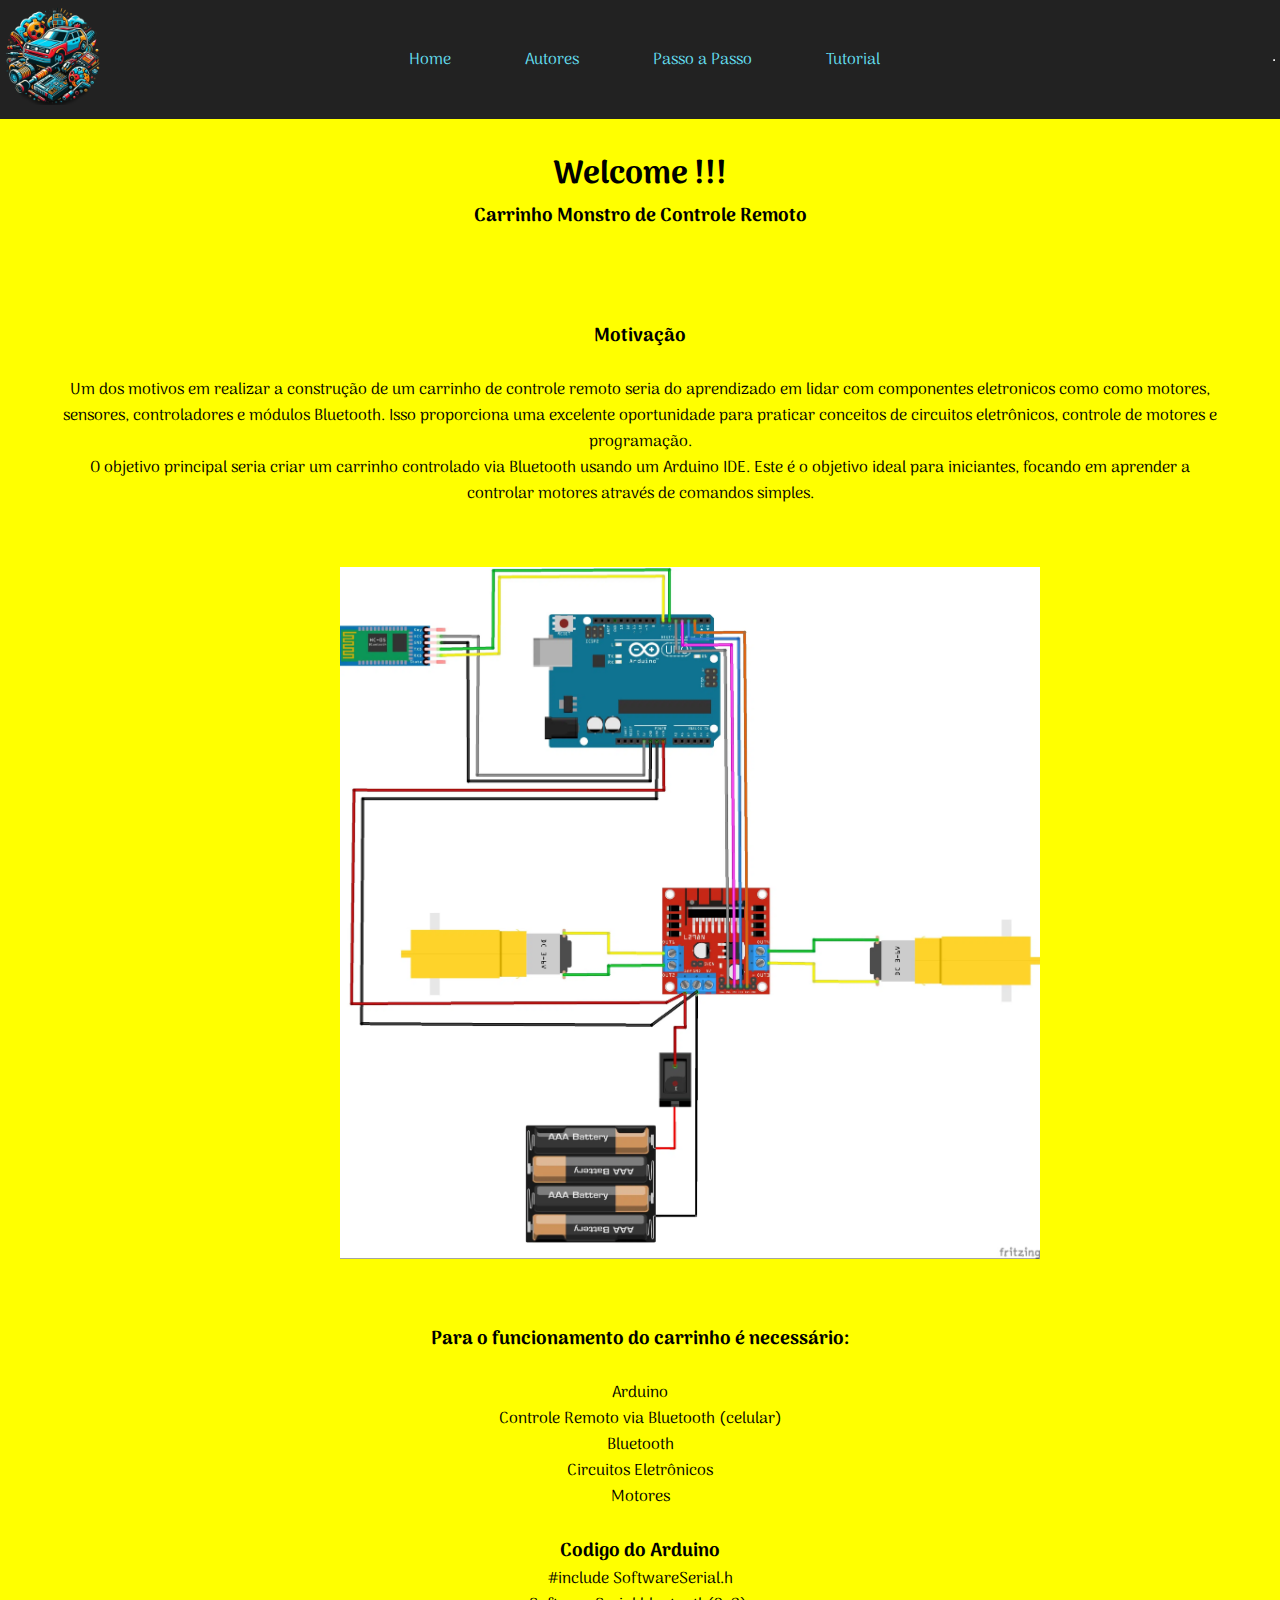
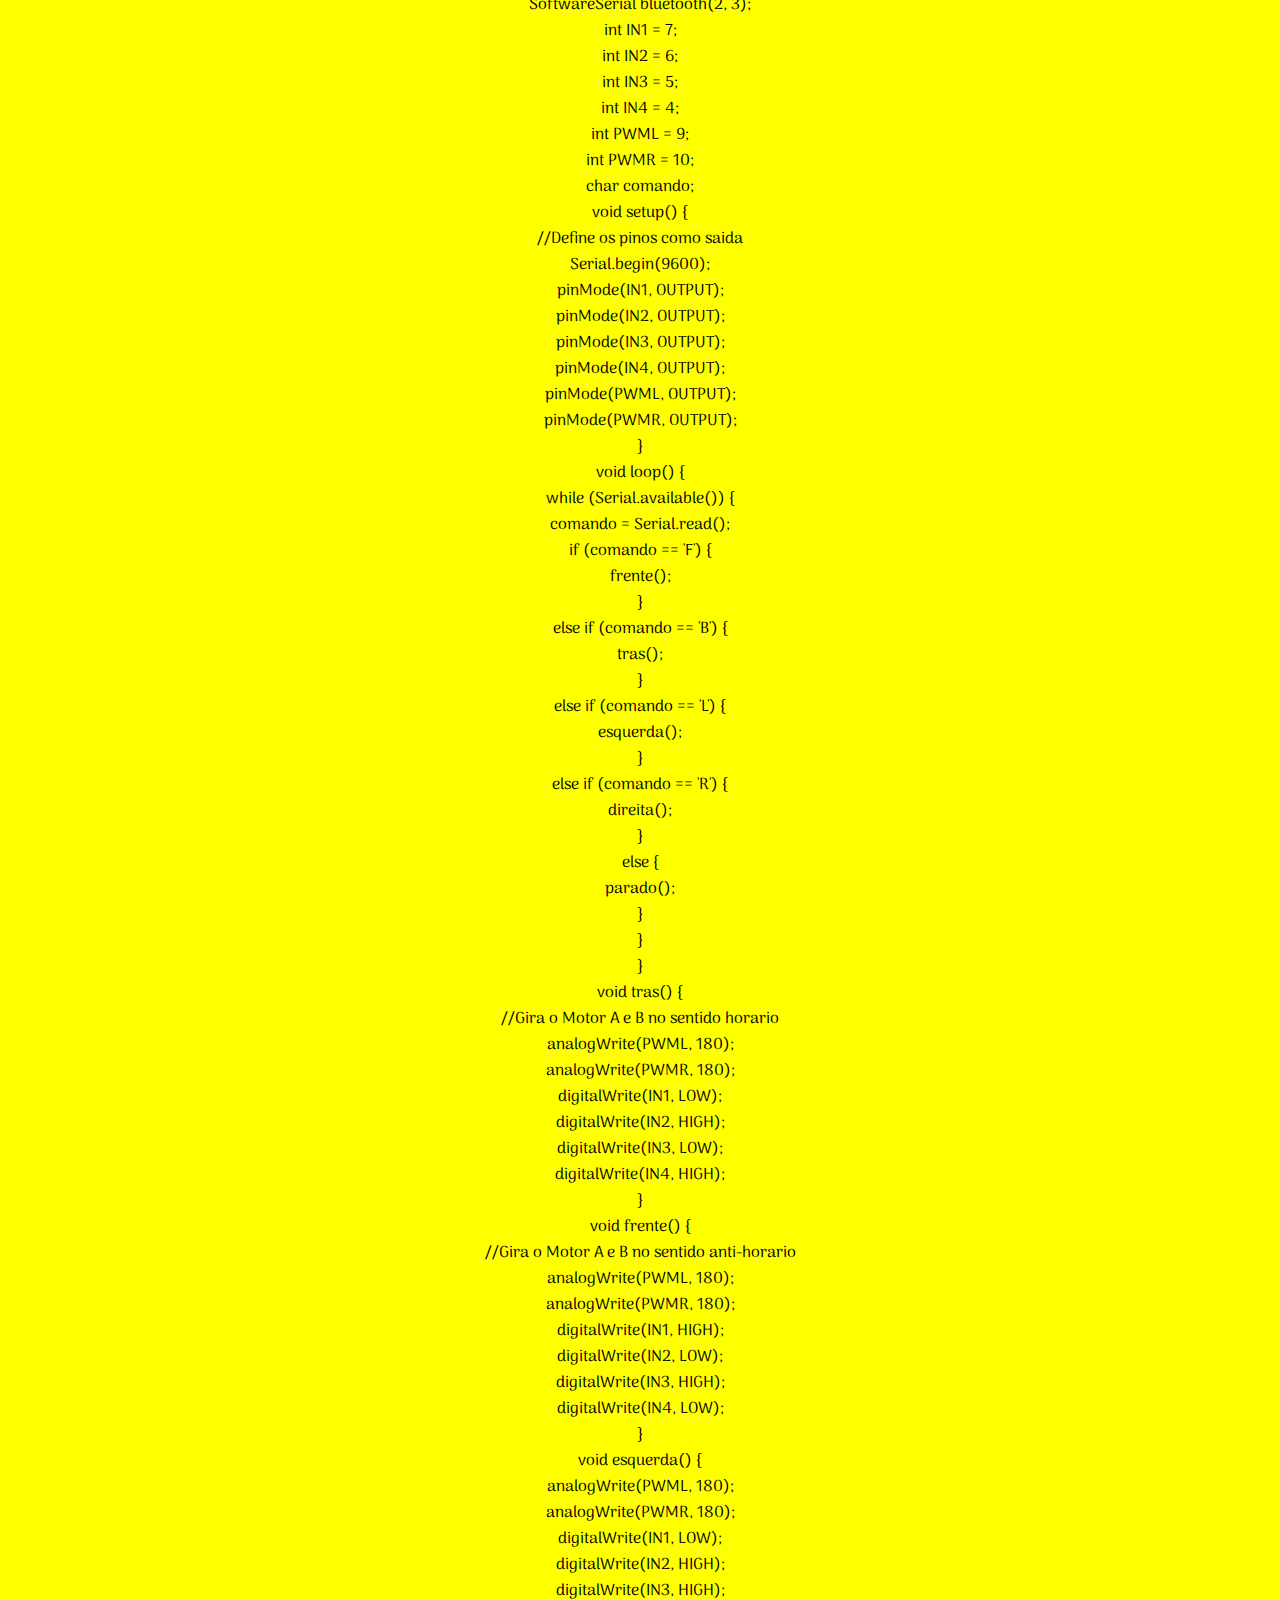
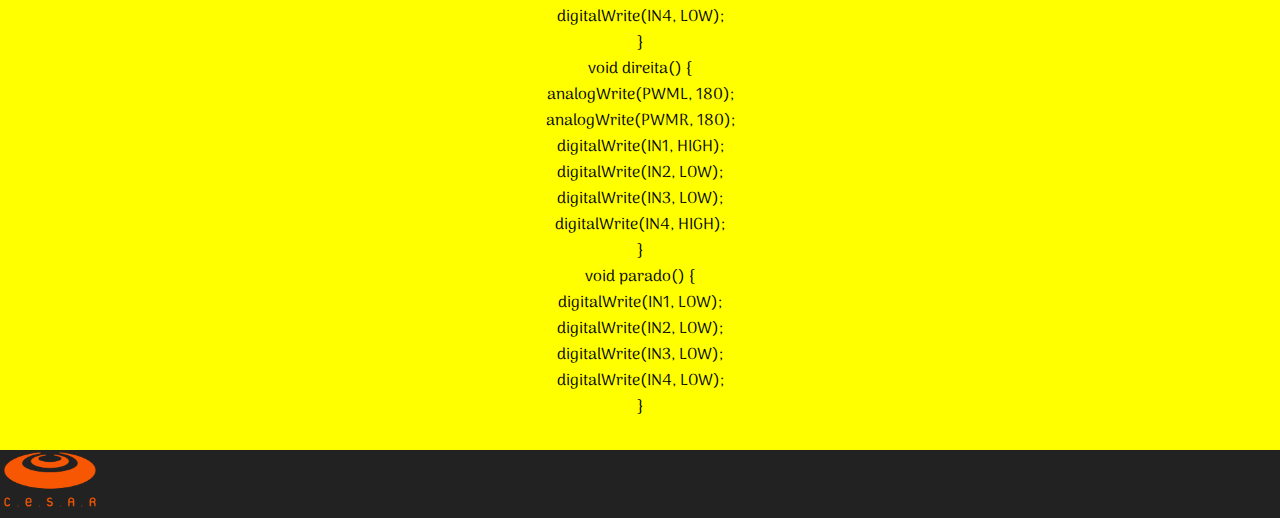
<file: index.html>
<!DOCTYPE html>
<html lang="pt-br">

<head>
    <meta charset="UTF-8">
    <meta name="viewport" content="width=device-width, initial-scale=1.0">
    <link rel="stylesheet" href="styles/style.css">

    <title>Sucarrinho</title>
</head>

<body>
    <header>
        <div class="imagemCabecalho">
            <img src="/imagens/OIG1-removebg-preview.png" alt="Logo" width="100px">
        </div>

        <nav class="navegador">
            <a href="index.html">Home</a>
            <a href="4.html">Autores</a>
            <a href="5-9.html">Passo a Passo</a>
            <a href="10-11.html">Tutorial</a>
        </nav>
        <hr>

    </header>


    <main>
        <article class="welcome">
            <div>
                <h1>Welcome !!!</h1>
                <h3>Carrinho Monstro de Controle Remoto</h3>
            </div>

        </article>

        <div class="gambiarra">

            <article class="motivacao">
                <div class="textoMotivacao">
                    <h3>Motivação</h3>
                    <br>
                    <p>Um dos motivos em realizar a construção de um carrinho de controle remoto seria
                    do aprendizado em lidar com componentes eletronicos como como motores, sensores,
                    controladores e módulos Bluetooth. Isso proporciona uma excelente oportunidade para
                    praticar conceitos de circuitos eletrônicos, controle de motores e programação.
                    </br>
                       O objetivo principal seria criar um carrinho controlado via Bluetooth usando um
                    Arduino IDE. Este é o objetivo ideal para iniciantes, focando em aprender a controlar
                    motores através de comandos simples.
                    </p>
        
                </div>

                <div class="imgMotivacao">
                    <img src="/imagens/componente.webp" alt="" width="700px">
                  </br>
                  </br>
                </div>

                <div class="palavrasChave">
                  <h3>Para o funcionamento do carrinho é necessário:</h3>
                    </br>
                     Arduino
                    </br>
                     Controle Remoto via Bluetooth (celular)
                    </br>
                     Bluetooth
                    </br>
                    Circuitos Eletrônicos
                    </br>
                    Motores
                    </br>
                    </br>
                </div>

                <div class = "codigoArduino">
                    <h3>Codigo do Arduino</h3>
                    <code>#include SoftwareSerial.h
                       </br>
                        SoftwareSerial bluetooth(2, 3);
                       </br>   
                        int IN1 = 7;
                       </br>
                        int IN2 = 6;
                       </br>
                        int IN3 = 5;
                       </br>
                        int IN4 = 4;
                       </br>
                        int PWML = 9;
                       </br>
                        int PWMR = 10;
                       </br>
                        char comando;
                       </br>
                         
                        void setup() {
                        </br>
                          //Define os pinos como saida
                        </br>
                          Serial.begin(9600);
                        </br>
                          pinMode(IN1, OUTPUT);
                        </br> 
                          pinMode(IN2, OUTPUT);
                        </br>
                          pinMode(IN3, OUTPUT);
                        </br>
                          pinMode(IN4, OUTPUT);
                        </br>
                          pinMode(PWML, OUTPUT);
                        </br>
                          pinMode(PWMR, OUTPUT);
                        </br>
                        }
                    </br>
                         
                        void loop() {
                        </br>
                        
                          while (Serial.available()) {
                        </br>
                            
                            comando = Serial.read();
                        </br>
                            if (comando == 'F') {
                            </br>
                              frente();
                            </br>
                            }
                        </br>
                            else if (comando == 'B') {
                            </br>
                              tras();
                            </br>
                            }
                        </br>
                            else if (comando == 'L') {
                            </br>
                              esquerda();
                            </br>
                            }
                        </br>
                            else if (comando == 'R') {
                            </br>
                              direita();
                            </br>
                            }
                        </br>
                            else {
                            </br>
                              parado();
                            </br>
                            }
                        </br>
                          }
                        </br>
                        }
                    </br>
                         
                        void tras() {
                        </br>
                          //Gira o Motor A e B no sentido horario
                        </br>
                          analogWrite(PWML, 180);
                        </br>
                          analogWrite(PWMR, 180);
                        </br>
                          digitalWrite(IN1, LOW);
                        </br>
                          digitalWrite(IN2, HIGH);
                        </br>
                          digitalWrite(IN3, LOW);
                        </br>
                          digitalWrite(IN4, HIGH);
                        </br>
                        
                        }
                    </br>
                         
                        void frente() {
                        </br>
                          //Gira o Motor A e B no sentido anti-horario
                        </br>
                          analogWrite(PWML, 180);
                        </br>
                          analogWrite(PWMR, 180);
                        </br>
                          digitalWrite(IN1, HIGH);
                        </br>
                          digitalWrite(IN2, LOW);
                        </br>
                          digitalWrite(IN3, HIGH);
                        </br>
                          digitalWrite(IN4, LOW);
                        </br>
                        }
                    </br>
                         
                        void esquerda() {
                        </br>
                          analogWrite(PWML, 180);
                        </br>
                          analogWrite(PWMR, 180);
                        </br>
                          digitalWrite(IN1, LOW);
                        </br>
                          digitalWrite(IN2, HIGH);
                        </br>
                          digitalWrite(IN3, HIGH);
                        </br>
                          digitalWrite(IN4, LOW);
                        </br>
                        }
                    </br>
                         
                        void direita() {
                        </br>
                          analogWrite(PWML, 180);
                        </br>
                          analogWrite(PWMR, 180);
                        </br>
                          digitalWrite(IN1, HIGH);
                        </br>
                          digitalWrite(IN2, LOW);
                        </br>
                          digitalWrite(IN3, LOW);
                        </br>
                          digitalWrite(IN4, HIGH);
                        </br>
                        }
                    </br>
                        void parado() {
                        </br>
                          digitalWrite(IN1, LOW);
                        </br>
                          digitalWrite(IN2, LOW);
                        </br>
                          digitalWrite(IN3, LOW);
                        </br>
                          digitalWrite(IN4, LOW);
                        </br>
                        }</code>

                </div>

            </article>

        </div>

    </main>
    <footer>
        <div class="imgcesar">
            <img src="/imagens/Logo_CESAR.png" alt="" width="100px">
        </div>

    </footer>

</body>

</html>
</file>
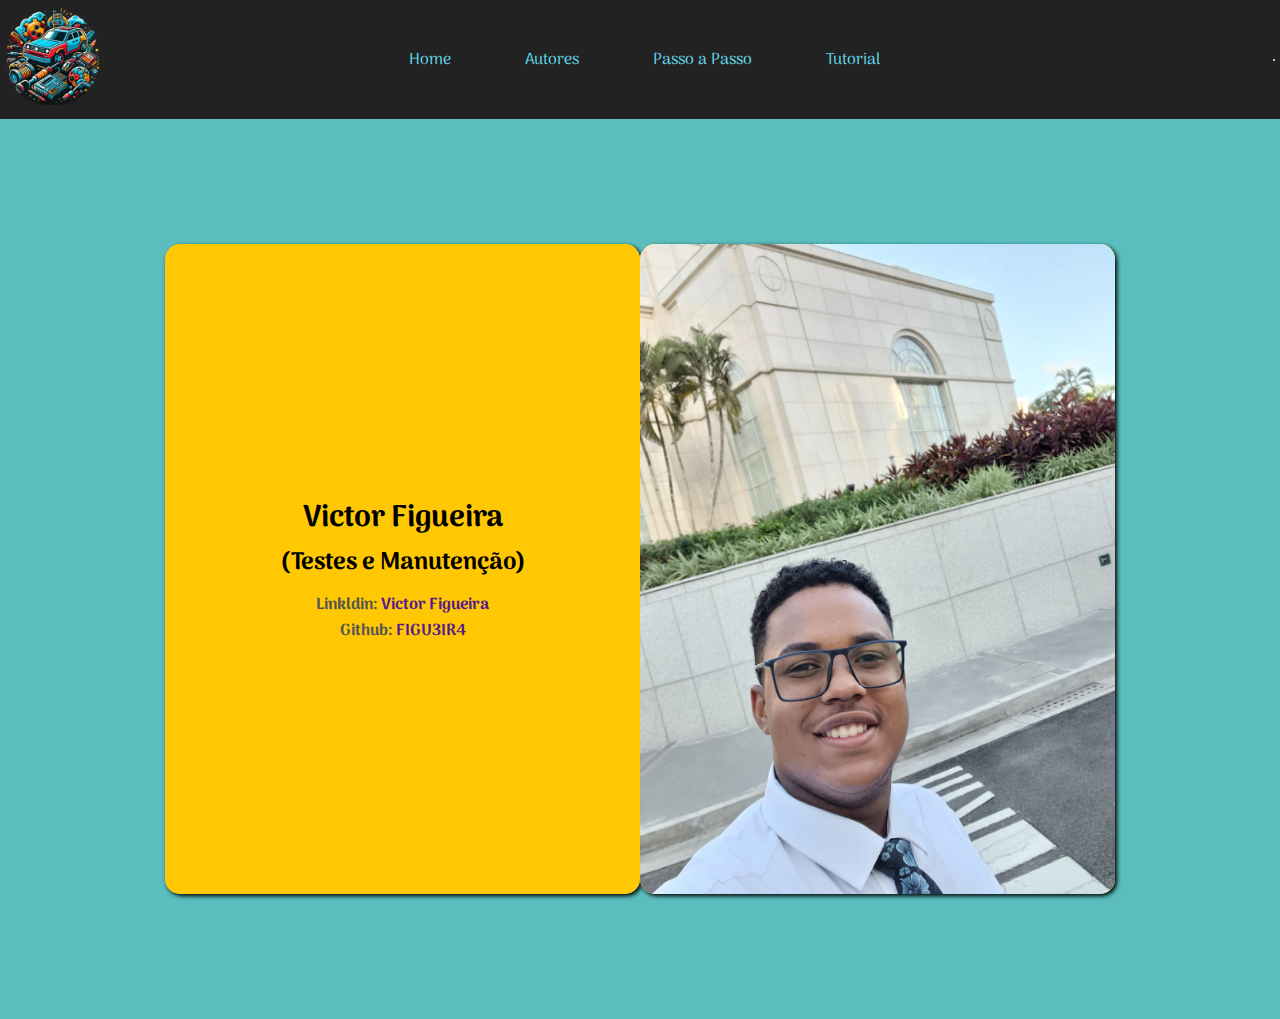
<file: 4.html>
<!DOCTYPE html>
<html lang="en">
  <head>
    <meta charset="UTF-8" />
    <meta name="viewport" content="width=device-width, initial-scale=1.0" />
    <title>Document</title>
    <link rel="stylesheet" href="styles/style.css" />
  </head>
  <body>
    <header>
      <div class="imagemCabecalho">
        <img
          src="/imagens/OIG1-removebg-preview.png"
          alt="Logo"
          width="100px"
        />
      </div>

      <nav class="navegador">
        <a href="index.html">Home</a>
        <a href="4.html">Autores</a>
        <a href="5-9.html">Passo a Passo</a>
        <a href="10-11.html">Tutorial</a>
      </nav>
      <hr />
    </header>
    <main class="teste">
      <div class="carrosel">
        <div class="container" id="inf">
          <div class="informacoes">
            <h1>Victor Figueira</h1>
            <h2>(Testes e Manutenção)</h2>
            <p>
              <strong>Linkldin: <a href="">Victor Figueira</a></strong>
            </p>
            <p>
              <strong>Github: <a href="">FIGU3IR4</a></strong>
            </p>
          </div>
          <div class="informacoes">
            <h1>Allan D`villa</h1>
            <h2>(Gestão e Planejamento)</h2>
            <p>
              <strong>Linkldin: <a href="">Allan D`vila</a></strong>
            </p>
            <p>
              <strong>Github: <a href="">Allandavilafilho</a></strong>
            </p>
          </div>
          <div class="informacoes">
            <h1>Everaldo França</h1>
            <h2>(Hardware e Sensores)</h2>
            <p>
              <strong>Linkldin: <a href="">Everaldo França</a></strong>
            </p>
            <p>
              <strong>Github: <a href="">Everaldofranca</a></strong>
            </p>
          </div>
          <div class="informacoes">
            <h1>Wesley Figueira</h1>
            <h2>(Desenvolvimento de Software)</h2>
            <p>
              <strong>Linkldin: <a href="">Wesley Figueira</a></strong>
            </p>
            <p>
              <strong>Github: <a href="">Wesleyfigueira</a></strong>
            </p>
          </div>

          <div class="informacoes">
            <h1>Fabio Reis</h1>
            <h2>(Redes e Conectividade)</h2>
            <p>
              <strong>Linkldin: <a href="">Fabio Reis</a></strong>
            </p>
            <p>
              <strong>Github: <a href="">fabiogreis15</a></strong>
            </p>
          </div>

          <div class="informacoes">
            <h1>Deyvison Gabriel</h1>
            <h2>(Site e Aplicações)</h2>
            <p>
              <strong>Linkldin: <a href="">Deyvison Gsbriel</a></strong>
            </p>
            <p>
              <strong>Github: <a href="">dgabrielguerra</a></strong>
            </p>
          </div>
        </div>
      </div>
     

      <div class="carrosel">
        <div class="container" id="img">
          <img src="victor.jpg" alt="" width="475px" height="650px" />
          <img src="allan.jpg" alt="" width="475px" height="650px" />
          <img src="everaldo.jpg" alt="" width="475px" height="650px" />
          <img src="wesley.jpg" alt="" width="475px" height="650px" />
          <img src="fabio.jpg" alt="" width="475px" height="650px" />
          <img src="gabriel.jpeg" alt="" width="475px" height="650px">
          
        </div>
      </div>
    </main>

    <script src="script.js"></script>
  </body>
</html>
</file>
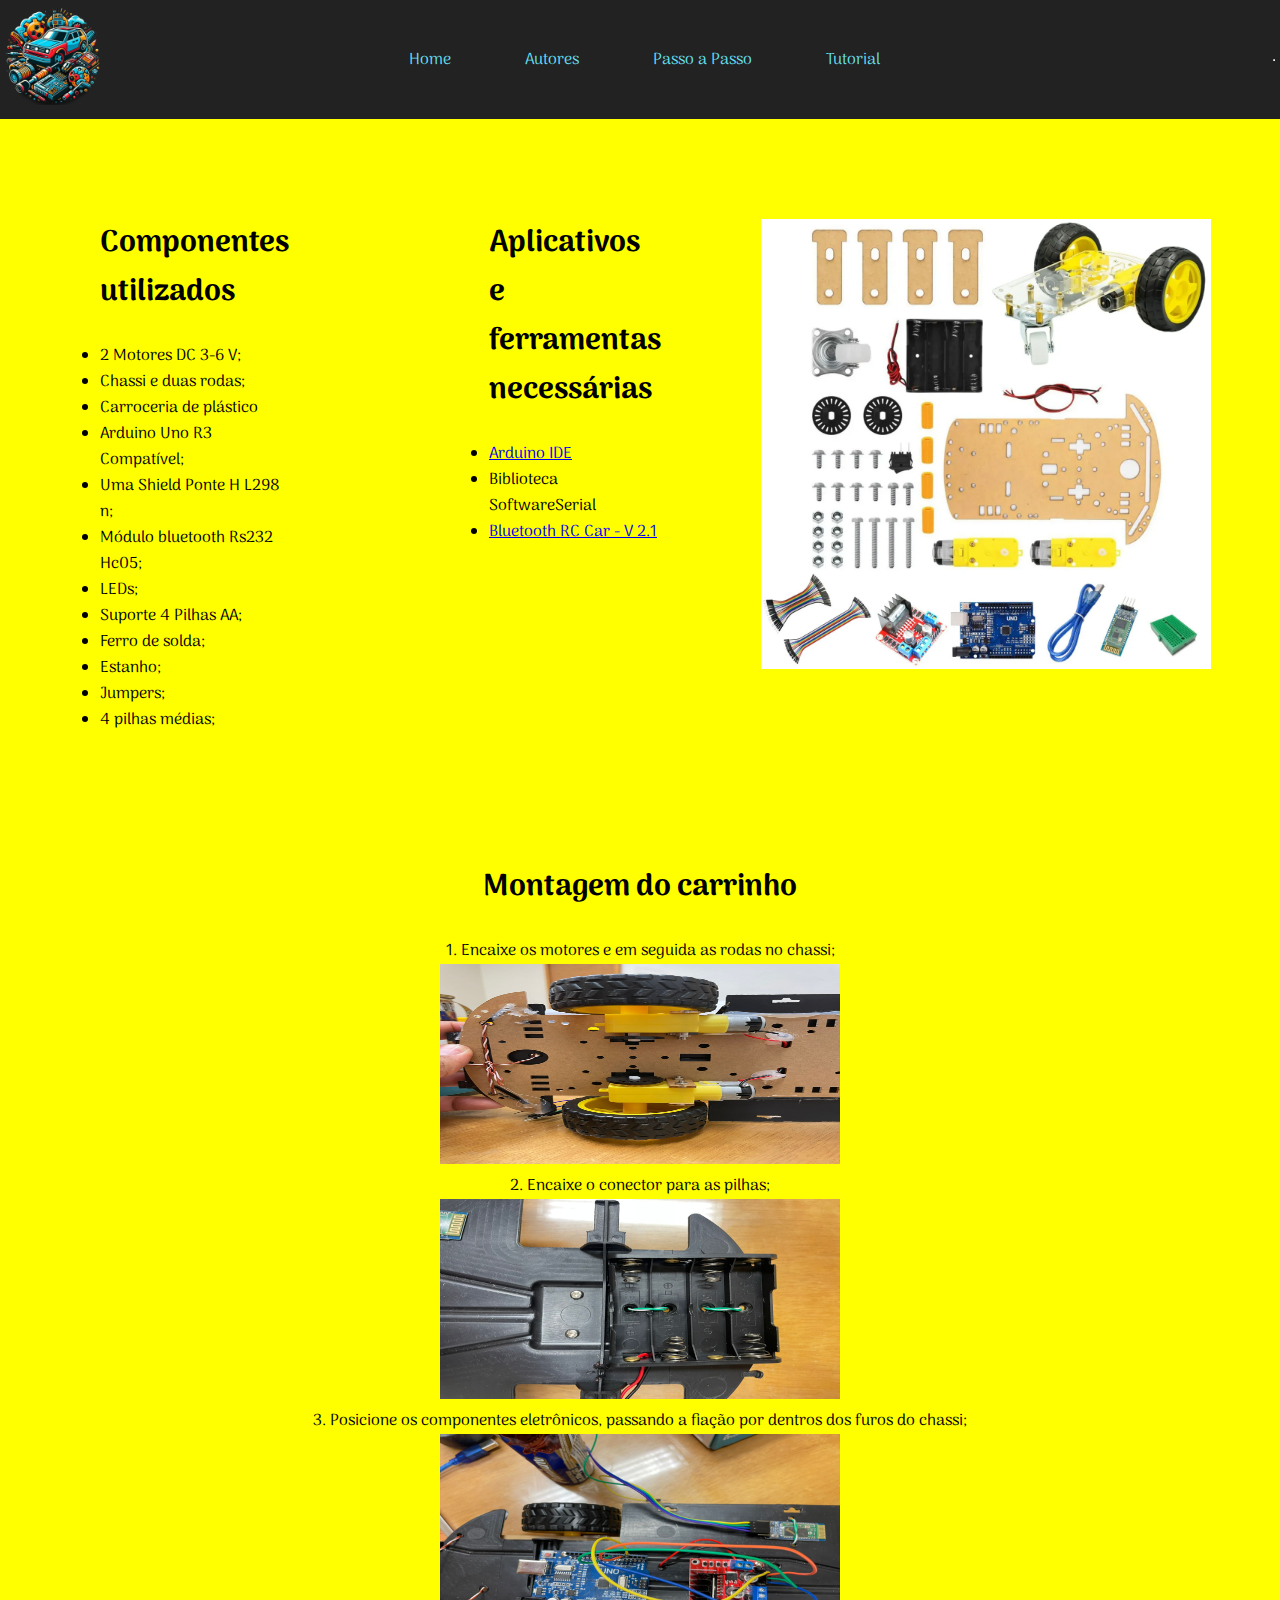
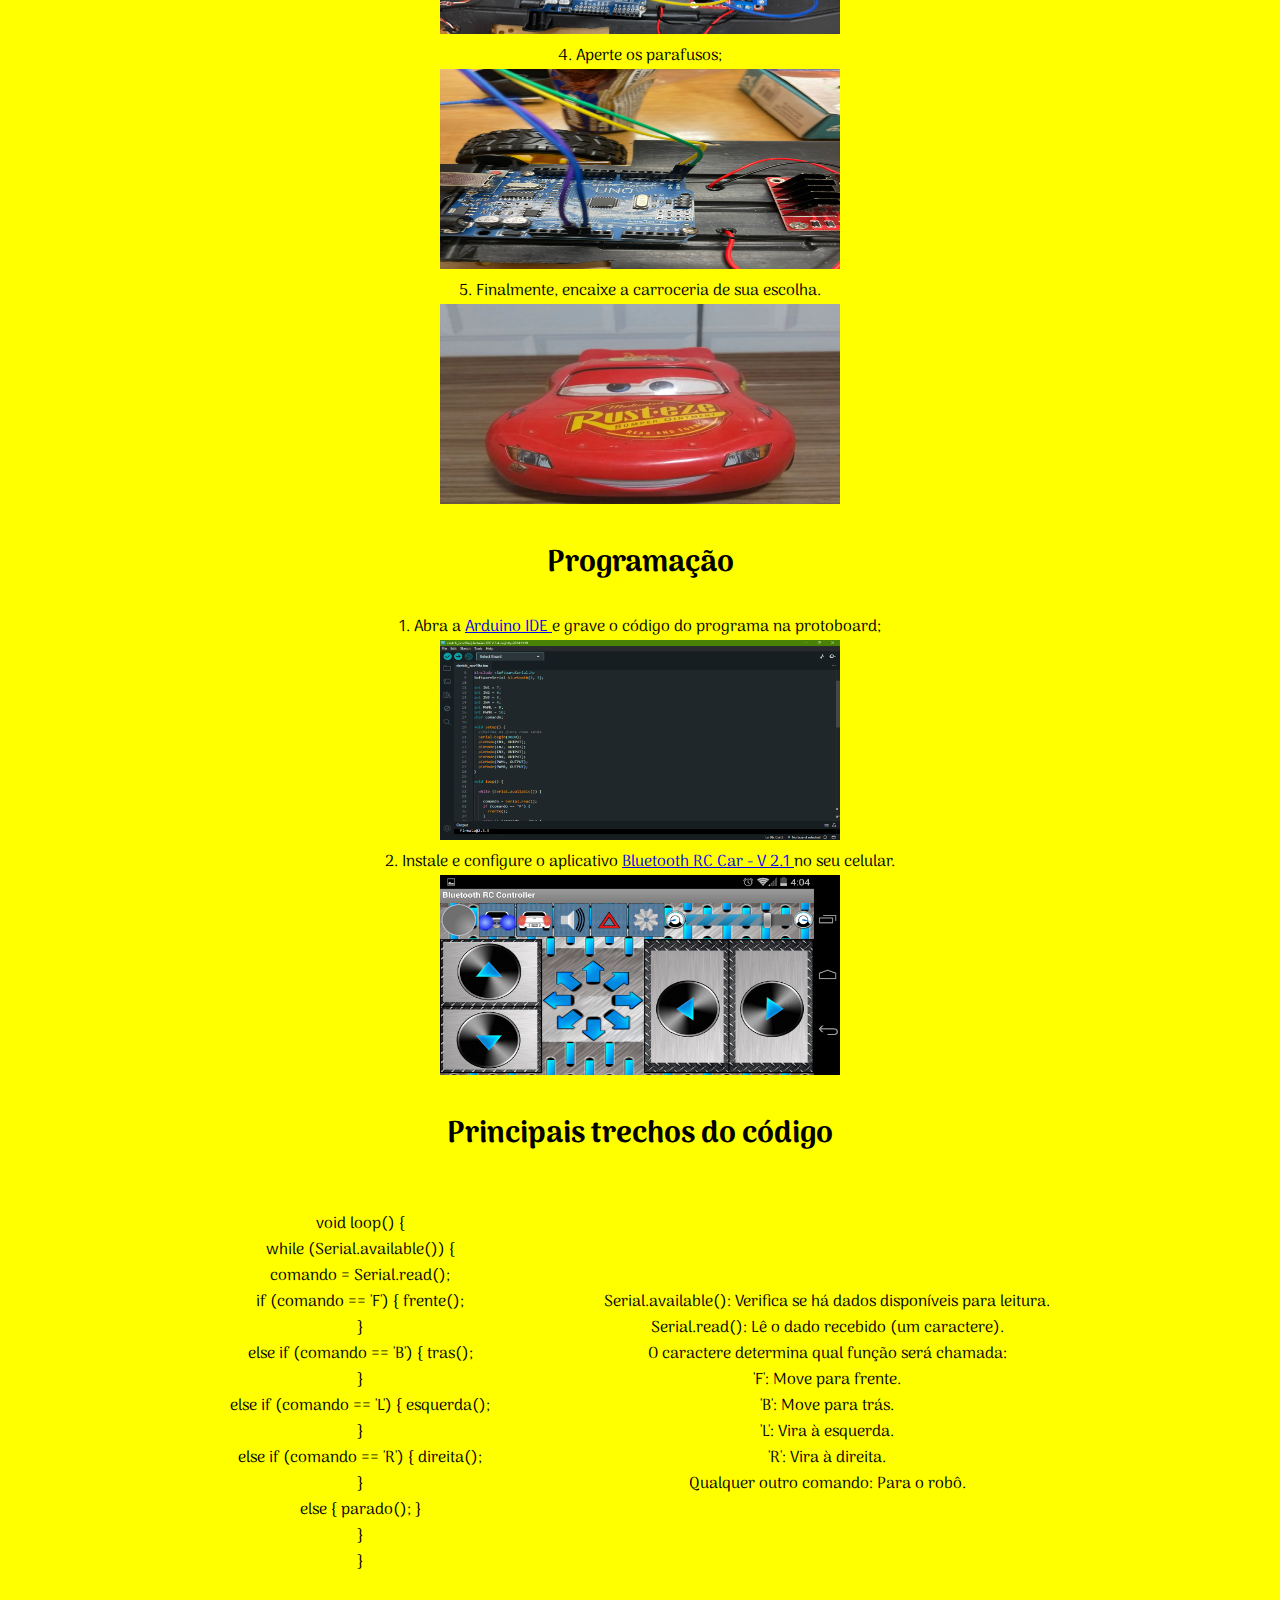
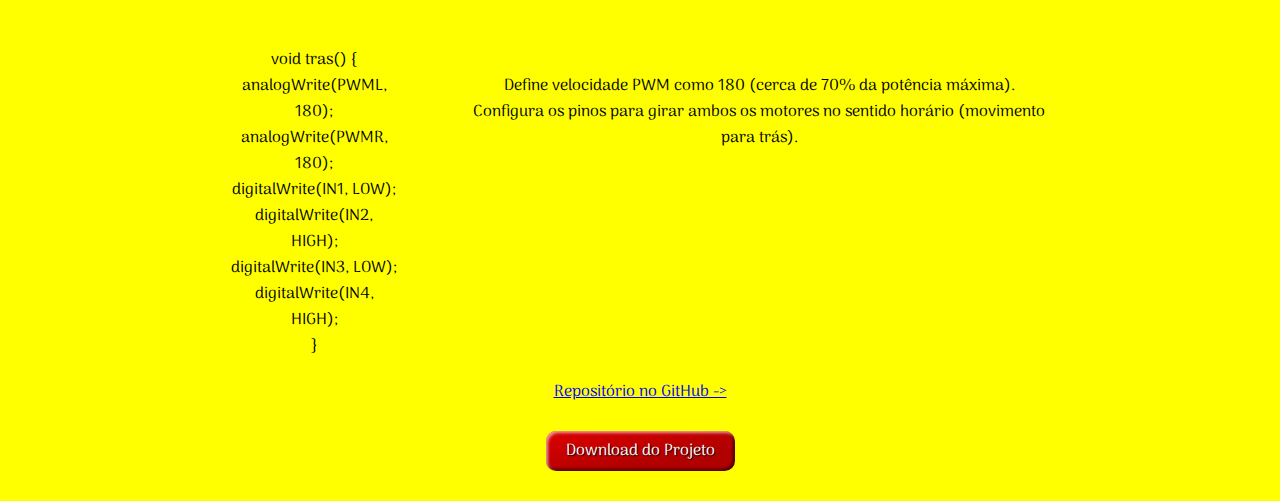
<file: 5-9.html>
<!DOCTYPE html>
<html lang="en">
<head>
    <meta charset="UTF-8">
    <meta name="viewport" content="width=device-width, initial-scale=1.0">
    <title>Document</title>
    <link rel="stylesheet" href="styles/style.css">
</head>
<body>
    <header>
        <div class="imagemCabecalho">
            <img src="/imagens/OIG1-removebg-preview.png" alt="Logo" width="100px">
        </div>

        <nav class="navegador">
            <a href="index.html">Home</a>
            <a href="4.html">Autores</a>
            <a href="5-9.html">Passo a Passo</a>
            <a href="10-11.html">Tutorial</a>
        </nav>
        <hr>

    </header>

    <section class = "primeiraPt">
        <div class = "comp">
            <h2> Componentes utilizados </h2>
            <ul>
                <br/>
                <li> 2 Motores DC 3-6 V;</li>
                <li> Chassi e duas rodas;</li>
                <li> Carroceria de plástico </li>
                <li> Arduino Uno R3 Compatível;</li>
                <li> Uma Shield Ponte H L298 n;</li>
                <li> Módulo bluetooth Rs232 Hc05;</li>
                <li> LEDs;</li>
                <li> Suporte 4 Pilhas AA;</li>
                <li> Ferro de solda;</li>
                <li> Estanho;</li>
                <li> Jumpers;</li>
                <li> 4 pilhas médias;</li> 
            </ul>
        </div>

        <div class = "apps">
            <h2> Aplicativos e ferramentas necessárias </h2>
            <br />
            <ul>
                <li> <a href="https://www.arduino.cc/en/software" > Arduino IDE </a> </li>
                <li> Biblioteca SoftwareSerial </li>
                <li> <a href="https://bluetooth-rc-controller.br.aptoide.com/app" > Bluetooth RC Car - V 2.1 </a> </li>             
            </ul>
        </div>

        <div class = "imgComp">
        <img src= "./imagens/componentes.webp" alt="" width="450px" height="450px" />

        </div>
        
    </section>

        <div class = "montagem">
            <h2> Montagem do carrinho </h2>
                <br />
                1. Encaixe os motores e em seguida as rodas no chassi;
                <br />
                <img src = "imagens/rodas e motores.jpg" alt="" width="400px" height="200px" />
                <br />
                2. Encaixe o conector para as pilhas;
                <br />
                <img src = "imagens/conector pilhas.jpg" alt="" width="400px" height="200px" />
                <br />
                3. Posicione os componentes eletrônicos, passando a fiação por dentros dos furos do chassi;
                <br />
                <img src = "imagens/proto ponte modulo.jpg" alt="" width="400px" height="200px" />
                <br />
                4. Aperte os parafusos;
                <br />
                <img src = "imagens/proto ponte.jpg" alt="" width="400px" height="200px" />
                <br />
                5. Finalmente, encaixe a carroceria de sua escolha.
                <br />
                <img src = "/imagens/mcqueen.jpg" alt="" width="400px" height="200px" />
                <br />
                <br />


            <h2> Programação</h2>              
                <br />
                1. Abra a <a href="https://www.arduino.cc/en/software" > Arduino IDE </a> e grave o código do programa na protoboard;
                <br />
                <img src = "/imagens/imagem_2024-11-19_182045161.png" alt="" width="400px" height="200px" />
                <br />
                2. Instale e configure o aplicativo <a href="https://bluetooth-rc-controller.br.aptoide.com/app" > Bluetooth RC Car - V 2.1 </a> no seu celular.
                <br />
                <img src = "imagens/controle.png" alt="" width="400px" height="200px" />
                <br />
                <br />

            <h2> Principais trechos do código </h2>
          <br />  
          <section class = "segundaPt">
              <div class = "codigo1">
                <br />
                void loop() {
                <br />
                    while (Serial.available()) {
                <br />     
                      comando = Serial.read();
                      <br />
                      if (comando == 'F') {
                        frente();
                      <br />
                      }
                      <br />
                      else if (comando == 'B') {
                        tras();
                      <br />
                      }
                      <br />
                      else if (comando == 'L') {
                        esquerda();
                      <br />
                      }
                      <br />
                      else if (comando == 'R') {
                        direita();
                        <br />
                      }
                      <br />
                      else {
                        parado();
                      }
                      <br />
                    }
                    <br />
                  }
                  <br />
                </div>

                <div class = "explicacaoCodigo1"

                  <br />
                  <br />
                  <br />
                  <br />
                  <br />
                  Serial.available(): Verifica se há dados disponíveis para leitura.
                  <br />
                  Serial.read(): Lê o dado recebido (um caractere).
                  <br />
                  O caractere determina qual função será chamada:
                  <br />
                  'F': Move para frente.
                  <br />
                  'B': Move para trás.
                  <br />
                  'L': Vira à esquerda.
                  <br />
                  'R': Vira à direita.
                  <br />
                  Qualquer outro comando: Para o robô.
                
                
                </div>

          </section>
          <br />
          <br />
          <section class = "terceiraPt">
                
                <div class = "codigo2">
                void tras() {
                  <br />
                    analogWrite(PWML, 180);
                    <br />
                    analogWrite(PWMR, 180);
                    <br />
                    digitalWrite(IN1, LOW);
                    <br />
                    digitalWrite(IN2, HIGH);
                    <br />
                    digitalWrite(IN3, LOW);
                    <br />
                    digitalWrite(IN4, HIGH);
                    <br />
                  }
                </div>  

                <div class ="explicacaoCodigo2">
                  <br />
                Define velocidade PWM como 180 (cerca de 70% da potência máxima).
                <br />
                Configura os pinos para girar ambos os motores no sentido horário (movimento para trás).
                <br />
                <br />
                
                </div>
            </section>
            
          <a href="https://github.com/dgabrielguerra/Carrinho-Bluetooth"> Repositório no GitHub -></a>
                <br />
                <br />
                 <p><a href="https://drive.google.com/file/d/1WwDddo3b_ZD7OpCoTynzfngadX9A7LV4/view?usp=sharing"><input class="styled" type="button" value="Download do Projeto" /></a></p>
 
        
 

    
</body>
</html>
</file>
<file: styles/style.css>
@import url('https://fonts.googleapis.com/css2?family=Arima:wght@100..700&family=Oswald:wght@200..700&display=swap');

:root {
    --cor-principal: #64dfef; /* Azul */
    --cor-cabeçalho: #222222;
}
  

*{
    font-family: "Arima",sans-serif;
    margin: 0;
    padding: 0;
}

/*******************************CABEÇALHO************************************/

header{
     display: flex;
     align-items: center;
     text-align: center;
     justify-content: space-between;
     background-color: var(--cor-cabeçalho);
     padding: 5px;
}
.navegador{
    justify-content:space-around;
    padding-right: 60px;
}
.navegador a{
    padding: 20px;
    text-decoration: none;
    color: var(--cor-principal);
    padding-right: 50px;

}
/*******************************CABEÇALHO FINAL ************************************/


/*******************************MAIN ************************************/


.welcome{
    display: block;
    align-items: center;
    text-align: center;
    padding: 30px;
}


/***MOTIVACAO***/
.motivacao{
    display: block;
    align-items: center;
    text-align: center;
    padding: 30px;  
}
.textoMotivacao{
    display: block;
    align-items: center;
    text-align: center;
    padding: 30px;
}
.imgMotivacao{
    display: block;
    align-items: center;
    text-align: center;
    padding: 30px;
    margin-left: 100px;
}
.palavrasChave{
    display: block;
    align-items: center;
    text-align: center;
}


/*******************************MAIN FINAL ************************************/








/*******************************RODAPÉ************************************/
footer{
    background-color: var(--cor-cabeçalho);
    
}




/*******************************RODAPÉ FINAL************************************/

.video_you{
    text-align: center;
    margin: auto;
    padding: 80px;
    height: 380px;
    box-shadow: 0px 10px 14px grey;
    
}
.pro{
    display: flex;
    justify-content: space-between;
}
.proble{
    margin: 25px;
    text-align: center;
    

}
.partedecima{
    display: flex;
    background-color: #FFC803;
}
.imagens img{
   display: block;
   margin: 0px;
   padding: 25px;
   
}

.carrosel{
    box-shadow: 2px 2px 4px black;
    overflow: hidden;
    height: 650px;
    width: 475px;
    border-radius: 15px ;
    
}
.container{
    display: flex;
    transition: transform 0.5s ease-in-out;
    transform: translateX(0);
    width: 2000px; 
    
    
}

.teste{
    display: flex;
    justify-content: center; 
    align-items: center;   
    height: 100vh;        
}

#inf h1, h2  {
    
    display: flex;
    justify-content: center;
    align-items: center;
    font-size: 30px;
    margin: 0;
    text-align: top;
  }
#inf {
    display: flex;
    transition: transform 0.5s ease-in-out; 
    width: 2000px; 
}

.informacoes {
    width: 500px;
    height: 650px; 
    display: flex;
    flex-direction: column;
    justify-content: center;
    align-items: center;
    padding: 10px; 
    box-sizing: border-box; 
    text-align: center;
}

.informacoes h2 {
    font-size: 24px;
    margin-bottom: 10px; 
}

.informacoes p {
    font-size: 16px;
    color: #545353; 
}

.teste{
       background-color: rgb(91, 189, 189);
}
.container{
 background-color: #FFC803;
}
#inf a{
    text-decoration: none;

}

.primeiraPt{
    display: flex;
    justify-content: space-between;
}

.segundaPt{
    display: flex;
    justify-content: space-between;
    margin-left: 200px;
    margin-right: 200px;
    margin-bottom: 20px;
}

.terceiraPt{
    display: flex;
    justify-content: space-between;
    margin-left: 200px;
    margin-right: 200px;
    margin-bottom: 20px;
}
.codigo2{
    margin-right: 70px;
}





.comp{
    margin : 100px;
}

.apps{
    margin: 100px;


}

.imgComp{
    margin-top: 100px;
    margin-right: 100px;
}

.montagem{
    display: block;
    align-items: center;
    text-align: center;
    padding: 30px;
}

.codigo{
    display: block;
    align-items: center;
    text-align: center;
    padding: 30px;
}

.styled {
    border: 0;
    line-height: 2.5;
    padding: 0 20px;
    font-size: 1rem;
    text-align: center;
    color: #fff;
    text-shadow: 1px 1px 1px #000;
    border-radius: 10px;
    background-color: rgb(220 0 0 / 100%);
    background-image: linear-gradient(
      to top left,
      rgb(0 0 0 / 20%),
      rgb(0 0 0 / 20%) 30%,
      rgb(0 0 0 / 0%)
    );
    box-shadow:
      inset 2px 2px 3px rgb(255 255 255 / 60%),
      inset -2px -2px 3px rgb(0 0 0 / 60%);
  }
  
  .styled:hover {
    background-color: rgb(255 0 0 / 100%);
  }
  
  .styled:active {
    box-shadow:
      inset -2px -2px 3px rgb(255 255 255 / 60%),
      inset 2px 2px 3px rgb(0 0 0 / 60%);
  }
  
body{
    background-color: yellow;
}
</file>
